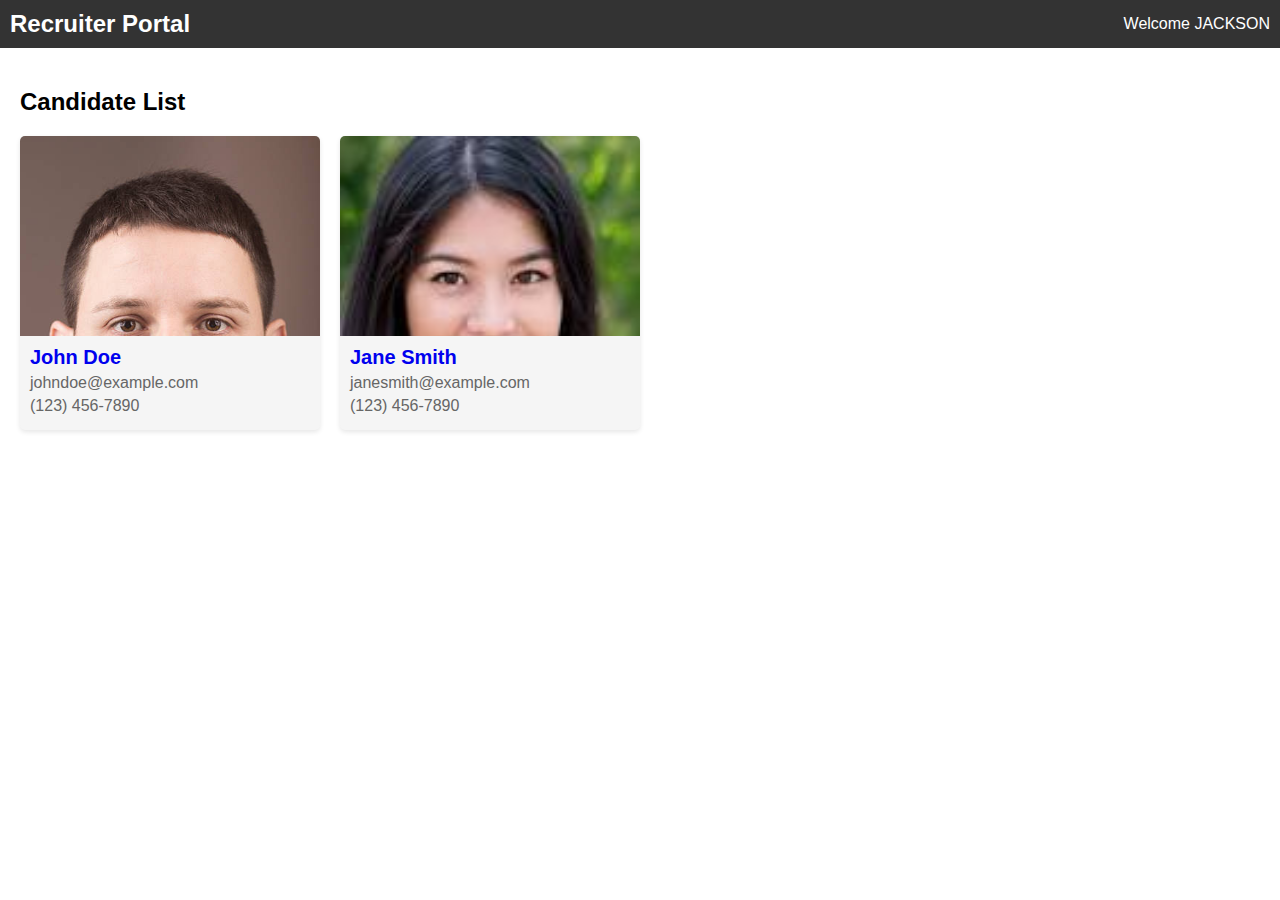
<file: recruiter.html>
<!DOCTYPE html>
<html>
  <head>
    <title>Recruiter Portal</title>
    <link rel="stylesheet" href="recruiter.css">
  </head>
  <body>
    <div class="header">
      <h1>Recruiter Portal</h1>
      <p class="welcome-message">Welcome <span id="username">JACKSON</span></p>
    </div>
    <div class="content">
      <h2>Candidate List</h2>
      <div class="candidate-list">
        <div class="candidate" id="candidate1">
          <a href="#" class="candidate-thumbnail">
            <img src="john.jpg">
          </a>
          <div class="candidate-details">
            <a href="#" class="candidate-name">John Doe</a>
            <p class="candidate-email">johndoe@example.com</p>
            <p class="candidate-phone">(123) 456-7890</p>
          </div>
        </div>
        <div class="candidate" id="candidate2">
          <a href="#" class="candidate-thumbnail">
            <img src="devi.jpg">
          </a>
          <div class="candidate-details">
            <a href="#" class="candidate-name">Jane Smith</a>
            <p class="candidate-email">janesmith@example.com</p>
            <p class="candidate-phone">(123) 456-7890</p>
          </div>
        </div>
        <!-- Add more candidate entries here -->
      </div>
      <div class="candidate-details-panel" id="candidate-details-panel">
        <h2>Candidate Details</h2>
        <div class="details-container">
          <p><strong>Name: </strong><span id="details-name"></span></p>
          <p><strong>Age: </strong><span id="details-age"></span></p>
          <p><strong>Resume: </strong><a href="#" id="details-resume-link">View Resume</a></p>
        </div>
      </div>
    </div>
    <script src="recruiter.js"></script>
    <script>
      // Get the username from the session or local storage
      let username = 'John Doe'; // Replace with actual username
      document.getElementById('username').textContent = username;

      // Add click event listeners to candidate name links
      let candidateLinks = document.getElementsByClassName('candidate-name');
      for (let i = 0; i < candidateLinks.length; i++) {
        candidateLinks[i].addEventListener('click', showCandidateDetails);
      }

      // Function to show candidate details panel and populate it with details
      function showCandidateDetails(event) {
        // Prevent the default link behavior
        event.preventDefault();
        // Get the candidate ID from the parent candidate element
        let candidateId = event.target.closest('.candidate').id;
        // Get the candidate name, age, and resume URL from the server using AJAX or fetch API
        let name = 'John Doe'; // Replace with actual name
        let age = 30; // Replace with actual age
        let resumeUrl = 'https://example.com/resume.pdf'; // Replace with actual resume URL
        // Populate the candidate details panel with the details
        document.getElementById('details-name').textContent = name;
        document.getElementById('details-age').textContent = age;
        document.getElementById('details-resume-link').href = resumeUrl;
        // Show the candidate details panel
        document.getElementById('candidate-details-panel').style.display = 'block';
      }
</file>
<file: recruiter.css>
body {
    font-family: Arial, sans-serif;
    margin: 0;
    overflow: auto;
  }
  
  .header {
    background-color: #333;
    color: #fff;
    display: flex;
    justify-content: space-between;
    align-items: center;
    padding: 10px;
  }
  
  .header h1 {
    margin: 0;
    font-size: 24px;
  }
  
  .welcome-message {
    margin: 0;
    font-size: 16px;
  }
  
  .content {
    padding: 20px;
  }
  
  .candidate-list {
    display: flex;
    flex-wrap: wrap;
    gap: 20px;
  }
  
  .candidate {
    width: 300px;
    background-color: #f5f5f5;
    border-radius: 5px;
    overflow: hidden;
    box-shadow: 0px 2px 5px rgba(0, 0, 0, 0.1);
  }
  
  .candidate-thumbnail {
    display: block;
    height: 200px;
    overflow: hidden;
  }
  
  .candidate-thumbnail img {
    width: 100%;
    height: auto;
    object-fit: cover;
  }
  
  .candidate-details {
    padding: 10px;
  }
  
  .candidate-name {
    font-size: 20px;
    font-weight: bold;
    margin: 0;
    color: blue3;
    text-decoration: none;
  }
  
  .candidate-name:hover {
    text-decoration: underline;
  }
  
  .candidate-email, .candidate-phone {
    margin: 5px 0;
    font-size: 16px;
    color: #666;
  }

  /* Add this CSS to the existing code */

.candidate-details-panel {
    display: none;
    margin-top: 30px;
  }
  
  .candidate-details-panel h2 {
    font-size: 24px;
    margin-bottom: 20px;
  }
  
  .details-container {
    font-size: 18px;
    line-height: 1.5;
    margin-top: 20px;
  }
  
  .details-container p {
    margin-bottom: 10px;
  }
  
  .details-container p strong {
    margin-right: 10px;
  }
  
  #details-resume-link {
    text-decoration: none;
    color: #333;
    border-bottom: 1px dotted #333;
  }
  
  #details-resume-link:hover {
    color: #000;
    border-bottom: 1px solid #000;
  }
</file>
